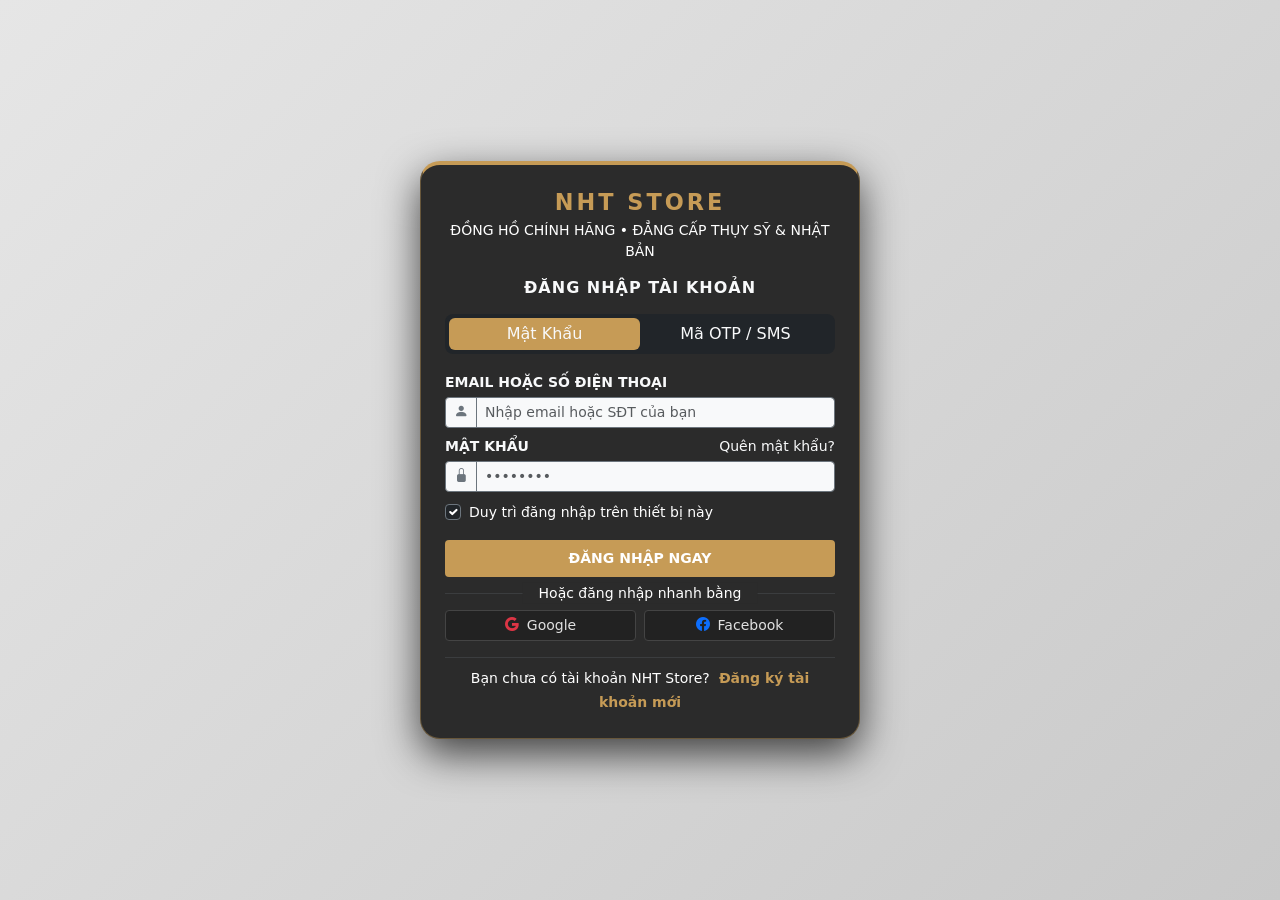
<file: login.html>
<!DOCTYPE html>
<html lang="vi">

<head>
    <meta charset="UTF-8">
    <meta name="viewport" content="width=device-width, initial-scale=1.0">
    <title>Đăng nhập tài khoản - NHT Store</title>
    <link href="https://cdn.jsdelivr.net/npm/bootstrap@5.3.3/dist/css/bootstrap.min.css" rel="stylesheet">
    <link href="https://cdn.jsdelivr.net/npm/bootstrap-icons@1.11.3/font/bootstrap-icons.min.css" rel="stylesheet">
    <style>
        /* Biến màu thương hiệu */
        :root {
            --brand-gold: #C69B56;
            --brand-dark: #2b2b2b;
            --brand-gold-hover: #b08746;
            --bs-warning-rgb: 198, 155, 86; /* = --brand-gold */
        }

        /* Nền & chữ mặc định */
        body {
            background: linear-gradient(135deg, #e6e6e6, #c9c9c9);
            color: #f8f9fa;
            font-family: system-ui, -apple-system, sans-serif;
            min-height: 100vh;
            display: flex;
            align-items: center;
            justify-content: center;
        }

        /* Khung đăng nhập */
        .auth-card-large {
            background-color: var(--brand-dark);
            border: 1px solid rgba(198, 155, 86, 0.4);
            border-radius: 20px;
            border-top: 4px solid var(--brand-gold);
            box-shadow: 0 15px 40px rgba(0, 0, 0, 0.7);
            max-width: 440px;
            width: 100%;
        }

        /* Nút vàng */
        .btn-gold {
            background-color: var(--brand-gold);
            color: #fff;
            font-weight: 700;
            border: none;
            transition: all 0.3s ease;
        }

        .btn-gold:hover {
            background-color: var(--brand-gold-hover);
            color: #fff;
            transform: translateY(-2px);
            box-shadow: 0 6px 14px rgba(198, 155, 86, 0.35);
        }

        /* Viền vàng khi focus ô nhập */
        .form-control:focus {
            border-color: var(--brand-gold);
            box-shadow: 0 0 0 0.25rem rgba(198, 155, 86, 0.25);
        }

        /* Link hover: vàng + gạch chân */
        .text-gold-hover:hover {
            color: var(--brand-gold) !important;
            text-decoration: underline !important;
        }

        /* Tab đang chọn dùng màu gold */
        #loginTab {
            --bs-nav-pills-link-active-bg: var(--brand-gold);
            --bs-nav-pills-link-active-color: #fff;
        }

        /* Nút đăng nhập mạng xã hội */
        .btn-social {
            border: 1px solid #444;
            color: #e0e0e0;
            background-color: #222;
            transition: all 0.2s;
        }

        .btn-social:hover {
            border-color: var(--brand-gold);
            color: var(--brand-gold);
            background-color: rgba(198, 155, 86, 0.1);
        }
    </style>
</head>

<body>

    <!-- KHUNG ĐĂNG NHẬP -->
    <main class="container py-3">
        <div class="row justify-content-center">
            <div class="col-12 d-flex justify-content-center">
                <div class="auth-card-large p-4">

                    <!-- LOGO THƯƠNG HIỆU -->
                    <div class="text-center mb-3">
                        <a href="index.html" class="text-decoration-none">
                            <h1 class="fw-bold text-warning mb-1" style="letter-spacing: 3px; font-size: 1.4rem;">NHT STORE
                            </h1>
                        </a>
                        <p class="text-white small text-uppercase mb-0">Đồng Hồ Chính Hãng • Đẳng Cấp Thụy Sỹ &amp; Nhật
                            Bản</p>
                    </div>

                    <!-- TIÊU ĐỀ TRANG -->
                    <h3 class="text-center fw-bold text-uppercase mb-3 fs-6" style="letter-spacing: 1px;">Đăng Nhập Tài
                        Khoản</h3>

                    <!-- TÙY CHỌN PHƯƠNG THỨC ĐĂNG NHẬP (TAB) -->
                    <ul class="nav nav-pills nav-justified mb-3 bg-dark p-1 rounded-3" id="loginTab" role="tablist">
                        <li class="nav-item" role="presentation">
                            <button class="nav-link active text-light fw-medium rounded-2 py-1 small" id="pwd-login-tab"
                                data-bs-toggle="pill" data-bs-target="#pwd-login" type="button" role="tab">Mật
                                Khẩu</button>
                        </li>
                        <li class="nav-item" role="presentation">
                            <button class="nav-link text-light fw-medium rounded-2 py-1 small" id="otp-login-tab"
                                data-bs-toggle="pill" data-bs-target="#otp-login" type="button" role="tab">Mã OTP /
                                SMS</button>
                        </li>
                    </ul>

                    <div class="tab-content" id="loginTabContent">

                        <!-- TAB 1: ĐĂNG NHẬP MẬT KHẨU -->
                        <div class="tab-pane fade show active" id="pwd-login" role="tabpanel">
                            <form action="index.html" method="GET">
                                <div class="mb-2">
                                    <label class="form-label text-uppercase small text-light fw-bold mb-1">Email hoặc Số
                                        điện thoại</label>
                                    <div class="input-group input-group-sm">
                                        <span class="input-group-text bg-light border-secondary text-secondary"><i
                                                class="bi bi-person-fill"></i></span>
                                        <input type="text"
                                            class="form-control form-control-sm bg-light text-dark border-secondary"
                                            placeholder="Nhập email hoặc SĐT của bạn" required>
                                    </div>
                                </div>

                                <div class="mb-2">
                                    <div class="d-flex justify-content-between align-items-center mb-1">
                                        <label class="form-label text-uppercase small text-light fw-bold mb-0">Mật
                                            khẩu</label>
                                        <a href="#" class="small text-light text-decoration-none text-gold-hover">Quên
                                            mật khẩu?</a>
                                    </div>
                                    <div class="input-group input-group-sm">
                                        <span class="input-group-text bg-light border-secondary text-secondary"><i
                                                class="bi bi-lock-fill"></i></span>
                                        <input type="password"
                                            class="form-control form-control-sm bg-light text-dark border-secondary"
                                            placeholder="••••••••" required>
                                    </div>
                                </div>

                                <div class="form-check mb-3">
                                    <input class="form-check-input bg-dark border-secondary" type="checkbox"
                                        id="rememberMe" checked>
                                    <label class="form-check-label small text-white" for="rememberMe">Duy trì đăng nhập
                                        trên thiết bị này</label>
                                </div>

                                <button type="submit" class="btn btn-gold btn-sm w-100 py-2 text-uppercase">Đăng Nhập
                                    Ngay</button>
                            </form>
                        </div>

                        <!-- TAB 2: ĐĂNG NHẬP MÃ OTP -->
                        <div class="tab-pane fade" id="otp-login" role="tabpanel">
                            <form action="index.html" method="GET">
                                <div class="mb-2">
                                    <label class="form-label text-uppercase small text-white fw-bold mb-1">Số điện thoại
                                        nhận mã</label>
                                    <div class="input-group input-group-sm">
                                        <span class="input-group-text bg-light border-secondary text-secondary"><i
                                                class="bi bi-phone-fill"></i></span>
                                        <input type="tel"
                                            class="form-control form-control-sm bg-light text-dark border-secondary"
                                            placeholder="0901234567" required>
                                        <button class="btn btn-outline-warning text-warning border-secondary"
                                            type="button">Gửi Mã</button>
                                    </div>
                                </div>

                                <div class="mb-3">
                                    <label class="form-label text-uppercase small text-white fw-bold mb-1">Mã xác thực
                                        OTP (6 chữ số)</label>
                                    <div class="input-group input-group-sm">
                                        <span class="input-group-text bg-light border-secondary text-secondary"><i
                                                class="bi bi-shield-check"></i></span>
                                        <input type="text"
                                            class="form-control form-control-sm bg-light text-dark border-secondary"
                                            placeholder="123456" maxlength="6" required>
                                    </div>
                                </div>

                                <button type="submit" class="btn btn-gold btn-sm w-100 py-2 text-uppercase">Xác Nhận
                                    &amp; Đăng Nhập</button>
                            </form>
                        </div>

                    </div>

                    <!-- HOẶC ĐĂNG NHẬP MẠNG XÃ HỘI -->
                    <div class="position-relative text-center my-3">
                        <hr class="border-secondary m-0">
                        <span
                            class="position-absolute top-50 start-50 translate-middle px-3 small text-white text-nowrap"
                            style="background-color: var(--brand-dark);">Hoặc đăng nhập nhanh bằng</span>
                    </div>

                    <div class="row g-2 mb-3">
                        <div class="col-6">
                            <button
                                class="btn btn-social btn-sm w-100 d-flex align-items-center justify-content-center gap-2">
                                <i class="bi bi-google text-danger"></i> Google
                            </button>
                        </div>
                        <div class="col-6">
                            <button
                                class="btn btn-social btn-sm w-100 d-flex align-items-center justify-content-center gap-2">
                                <i class="bi bi-facebook text-primary"></i> Facebook
                            </button>
                        </div>
                    </div>

                    <!-- LINK CHUYỂN SANG ĐĂNG KÝ -->
                    <div class="text-center pt-2 border-top border-secondary border-opacity-25">
                        <span class="text-white small">Bạn chưa có tài khoản NHT Store?</span>
                        <a href="signup.html"
                            class="fw-bold text-warning text-decoration-none ms-1 text-gold-hover small">Đăng ký tài khoản
                            mới</a>
                    </div>

                </div>
            </div>
        </div>
    </main>

    <script src="https://cdn.jsdelivr.net/npm/bootstrap@5.3.3/dist/js/bootstrap.bundle.min.js"></script>
</body>

</html>
</file>
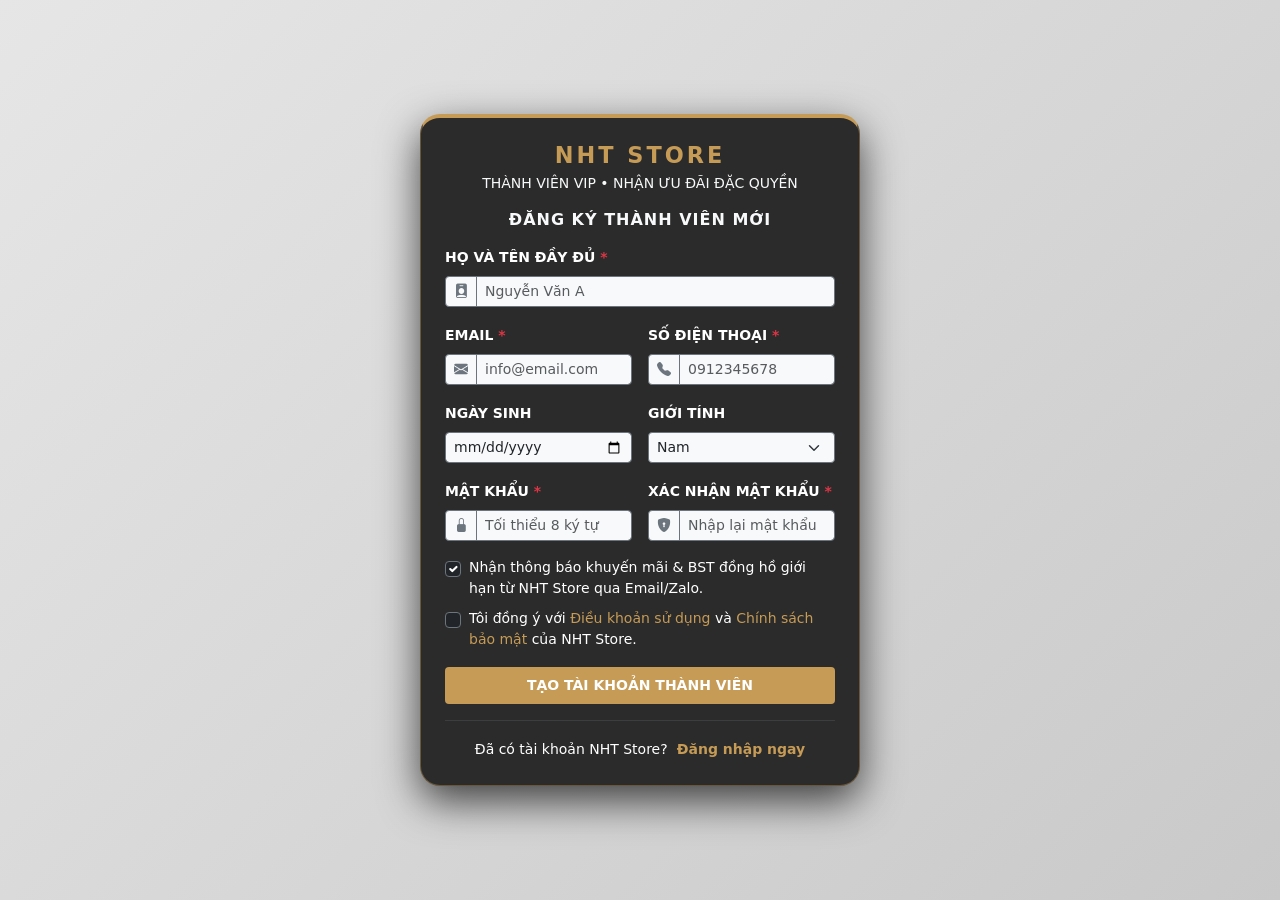
<file: signup.html>
<!DOCTYPE html>
    <html lang="vi">
    <head>
        <meta charset="UTF-8">
        <meta name="viewport" content="width=device-width, initial-scale=1.0">
        <title>Đăng ký tài khoản - NHT Store</title>
        <link href="https://cdn.jsdelivr.net/npm/bootstrap@5.3.3/dist/css/bootstrap.min.css" rel="stylesheet">
        <link href="https://cdn.jsdelivr.net/npm/bootstrap-icons@1.11.3/font/bootstrap-icons.min.css" rel="stylesheet">
        <style>
            /* Biến màu thương hiệu */
            :root {
                --brand-gold: #C69B56;
                --brand-dark: #2b2b2b;
                --brand-gold-hover: #b08746;
            --bs-warning-rgb: 198, 155, 86; /* = --brand-gold */
            }
            /* Nền & chữ mặc định*/
            body {
                background: linear-gradient(135deg, #e6e6e6, #c9c9c9);
                color: #f8f9fa;
                font-family: system-ui, -apple-system, sans-serif;
                min-height: 100vh;
                display: flex;
                align-items: center;
                justify-content: center;
            }
            /* Khung đăng ký */
            .auth-card-xlarge {
                background-color: var(--brand-dark);
                border: 1px solid rgba(198, 155, 86, 0.4);
                border-radius: 20px;
                border-top: 4px solid var(--brand-gold);
                box-shadow: 0 15px 40px rgba(0, 0, 0, 0.7);
                max-width: 440px;
                width: 100%;
            }
            /* Nút vàng */
            .btn-gold {
                background-color: var(--brand-gold);
                color: #fff;
                font-weight: 700;
                border: none;
                transition: all 0.3s ease;
            }
            .btn-gold:hover {
                background-color: var(--brand-gold-hover);
                color: #fff;
                transform: translateY(-2px);
                box-shadow: 0 6px 14px rgba(198, 155, 86, 0.35);
            }
            /* Viền vàng khi focus ô nhập / chọn */
            .form-control:focus, .form-select:focus {
                border-color: var(--brand-gold);
                box-shadow: 0 0 0 0.25rem rgba(198, 155, 86, 0.25);
            }
            /* Link hover: vàng + gạch chân */
            .text-gold-hover:hover {
                color: var(--brand-gold) !important;
                text-decoration: underline !important;
            }
        </style>
    </head>
    <body>

        <!-- KHUNG ĐĂNG KÝ -->
        <main class="container py-3">
            <div class="row justify-content-center">
                <div class="col-12 d-flex justify-content-center">
                    <div class="auth-card-xlarge p-4">

                        <!-- LOGO THƯƠNG HIỆU -->
                        <div class="text-center mb-3">
                            <a href="index.html" class="text-decoration-none">
                                <h1 class="fw-bold text-warning mb-1" style="letter-spacing: 3px; font-size: 1.4rem;">NHT STORE</h1>
                            </a>
                            <p class="text-light small text-uppercase mb-0">Thành Viên VIP • Nhận Ưu Đãi Đặc Quyền</p>
                        </div>

                        <!-- TIÊU ĐỀ TRANG -->
                        <h3 class="text-center fw-bold text-uppercase mb-3 fs-6" style="letter-spacing: 1px;">Đăng Ký Thành Viên Mới</h3>

                        <!-- FORM ĐĂNG KÝ ĐẦY ĐỦ THÔNG TIN -->
                        <form action="login.html" method="GET">

                            <!-- 1. Họ tên -->
                            <div class="mb-3">
                                <label for="fullName" class="form-label text-uppercase small text-white fw-bold">Họ và tên đầy đủ <span class="text-danger">*</span></label>
                                <div class="input-group input-group-sm">
                                    <span class="input-group-text bg-light border-secondary text-secondary"><i class="bi bi-person-badge-fill"></i></span>
                                    <input type="text" class="form-control form-control-sm bg-light text-dark border-secondary" id="fullName" placeholder="Nguyễn Văn A" required>
                                </div>
                            </div>

                            <!-- 2. Hàng đôi: Email & Số điện thoại -->
                            <div class="row g-3 mb-3">
                                <div class="col-md-6">
                                    <label for="signupEmail" class="form-label text-uppercase small text-white fw-bold">Email <span class="text-danger">*</span></label>
                                    <div class="input-group input-group-sm">
                                        <span class="input-group-text bg-light border-secondary text-secondary"><i class="bi bi-envelope-fill"></i></span>
                                        <input type="email" class="form-control form-control-sm bg-light text-dark border-secondary" id="signupEmail" placeholder="info@email.com" required>
                                    </div>
                                </div>
                                <div class="col-md-6">
                                    <label for="phoneNumber" class="form-label text-uppercase small text-white fw-bold">Số điện thoại <span class="text-danger">*</span></label>
                                    <div class="input-group input-group-sm">
                                        <span class="input-group-text bg-light border-secondary text-secondary"><i class="bi bi-telephone-fill"></i></span>
                                        <input type="tel" class="form-control form-control-sm bg-light text-dark border-secondary" id="phoneNumber" placeholder="0912345678" required>
                                    </div>
                                </div>
                            </div>

                            <!-- 3. Hàng đôi: Ngày sinh & Giới tính -->
                            <div class="row g-3 mb-3">
                                <div class="col-md-6">
                                    <label for="birthDate" class="form-label text-uppercase small text-white fw-bold">Ngày sinh</label>
                                    <input type="date" class="form-control form-control-sm bg-light text-dark border-secondary" id="birthDate">
                                </div>
                                <div class="col-md-6">
                                    <label for="gender" class="form-label text-uppercase small text-white fw-bold">Giới tính</label>
                                    <select class="form-select form-select-sm bg-light text-dark border-secondary" id="gender">
                                        <option value="male" selected>Nam</option>
                                        <option value="female">Nữ</option>
                                        <option value="other">Khác</option>
                                    </select>
                                </div>
                            </div>

                            <!-- 4. Hàng đôi: Mật khẩu & Xác nhận Mật khẩu -->
                            <div class="row g-3 mb-3">
                                <div class="col-md-6">
                                    <label for="signupPassword" class="form-label text-uppercase small text-white fw-bold">Mật khẩu <span class="text-danger">*</span></label>
                                    <div class="input-group input-group-sm">
                                        <span class="input-group-text bg-light border-secondary text-secondary"><i class="bi bi-lock-fill"></i></span>
                                        <input type="password" class="form-control form-control-sm bg-light text-dark border-secondary" id="signupPassword" placeholder="Tối thiểu 8 ký tự" required>
                                    </div>
                                </div>
                                <div class="col-md-6">
                                    <label for="confirmPassword" class="form-label text-uppercase small text-white fw-bold">Xác nhận mật khẩu <span class="text-danger">*</span></label>
                                    <div class="input-group input-group-sm">
                                        <span class="input-group-text bg-light border-secondary text-secondary"><i class="bi bi-shield-lock-fill"></i></span>
                                        <input type="password" class="form-control form-control-sm bg-light text-dark border-secondary" id="confirmPassword" placeholder="Nhập lại mật khẩu" required>
                                    </div>
                                </div>
                            </div>

                            <!-- 5. Tùy chọn đăng ký bản tin ưu đãi -->
                            <div class="form-check mb-2">
                                <input class="form-check-input bg-dark border-secondary" type="checkbox" id="newsletterCheck" checked>
                                <label class="form-check-label small text-white" for="newsletterCheck">
                                    Nhận thông báo khuyến mãi & BST đồng hồ giới hạn từ NHT Store qua Email/Zalo.
                                </label>
                            </div>

                            <!-- 6. Điều khoản bắt buộc -->
                            <div class="form-check mb-3">
                                <input class="form-check-input bg-dark border-secondary" type="checkbox" id="termsCheck" required>
                                <label class="form-check-label small text-white" for="termsCheck">
                                    Tôi đồng ý với <a href="#" class="text-warning text-decoration-none">Điều khoản sử dụng</a> và <a href="#" class="text-warning text-decoration-none">Chính sách bảo mật</a> của NHT Store.
                                </label>
                            </div>

                            <!-- NÚT ĐĂNG KÝ -->
                            <button type="submit" class="btn btn-gold btn-sm w-100 py-2 text-uppercase mb-3">Tạo Tài Khoản Thành Viên</button>
                        </form>

                        <!-- LINK CHUYỂN SANG ĐĂNG NHẬP -->
                        <div class="text-center pt-3 border-top border-secondary border-opacity-25">
                            <span class="text-white small">Đã có tài khoản NHT Store?</span>
                            <a href="login.html" class="fw-bold text-warning text-decoration-none ms-1 text-gold-hover small">Đăng nhập ngay</a>
                        </div>

                    </div>
                </div>
            </div>
        </main>

        <script src="https://cdn.jsdelivr.net/npm/bootstrap@5.3.3/dist/js/bootstrap.bundle.min.js"></script>
    </body>
    </html>
</file>
